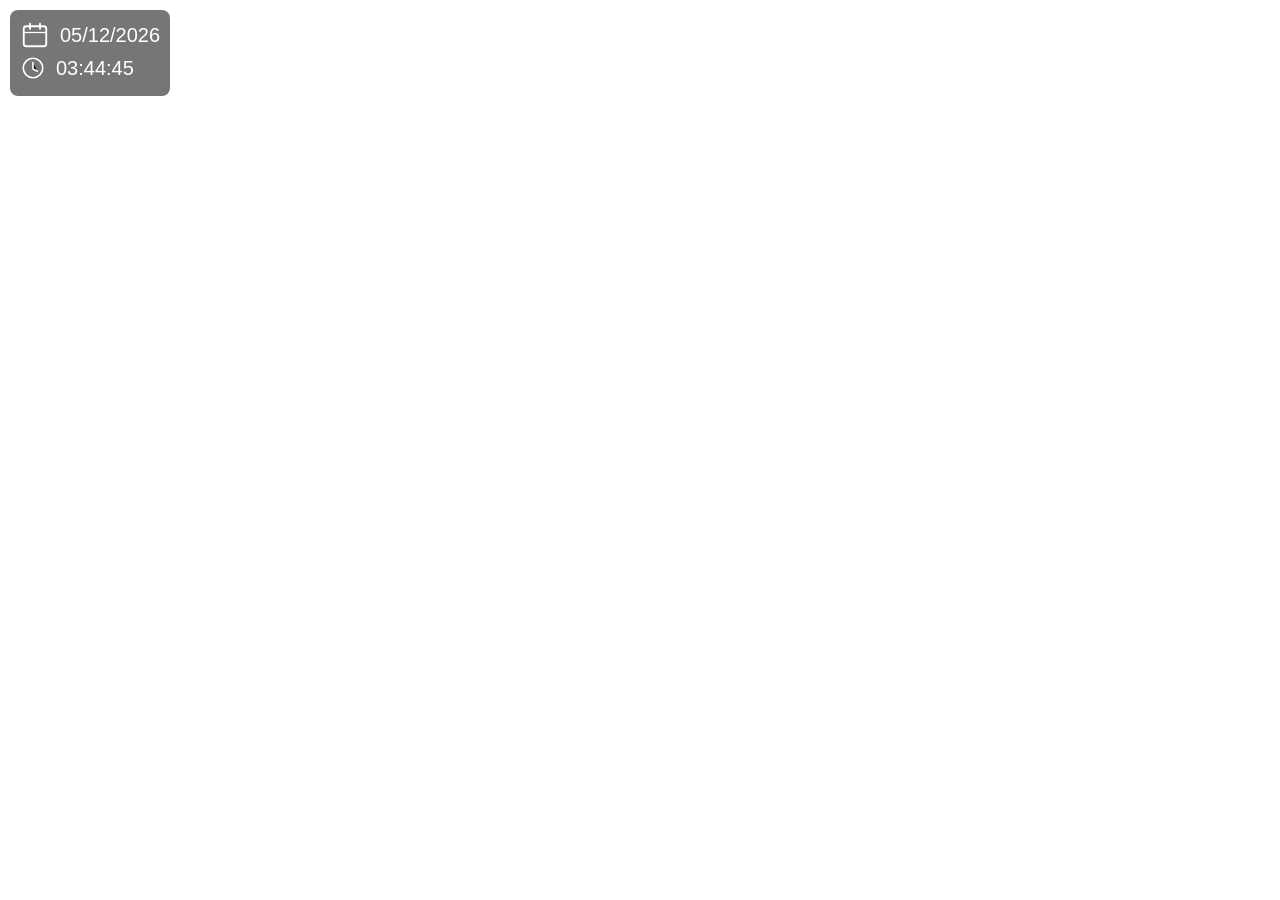
<file: index.html>
<!DOCTYPE html>
<html lang="pt-br">
<head>
    <meta charset="UTF-8" />
    <meta name="viewport" content="width=device-width, initial-scale=1.0"/>
    <title>IRL Pro Widget</title>
    <style>
        body {
            background-color: transparent;
            color: white;
            margin: 0;
            font-family: Arial, Helvetica, sans-serif;
        }
        #irl-widget {
            position: absolute;
            top: 10px;
            left: 10px;
            display: flex;
            flex-direction: column;
            justify-content: flex-start;
            align-items: flex-start;
            font-size: 24px;
            background-color: rgba(60, 60, 60, 0.7);
            padding: 10px;
            border-radius: 8px;
        }
        .widget-item {
            display: flex;
            align-items: center;
            margin-bottom: 5px;
            color: white;
            line-height: 1;
        }
        /* Ícone (SVG) recebe a cor atual via currentColor */
        .icon {
            display: inline-flex;
            align-items: center;
            justify-content: center;
            margin-right: 10px;
            width: 30px;
            height: 30px;
            color: white; /* garante que o SVG (currentColor) fique branco */
        }
        .icon svg {
            width: 100%;
            height: 100%;
            vertical-align: middle;
        }
        /* Ajustes para texto de data/hora */
        .small-text {
            font-size: 20px;
        }
    </style>
</head>
<body>
    <div id="irl-widget"></div>

    <script>
        const apiKey = 'fcd84f2a0697a105570e69f985923fc4';
        const city = 'São Paulo';

        function formatDate(date) {
            const day = String(date.getDate()).padStart(2, '0');
            const month = String(date.getMonth() + 1).padStart(2, '0');
            const year = date.getFullYear();
            return `${day}/${month}/${year}`;
        }

        // SVG do calendário (sem número) — usa currentColor para cor
        function calendarSVG() {
            return `
                <span class="icon" aria-hidden="true">
                    <svg viewBox="0 0 24 24" role="img" xmlns="http://www.w3.org/2000/svg" aria-label="Calendário">
                        <title>Calendário</title>
                        <rect x="3" y="5" width="18" height="16" rx="2" ry="2" fill="none" stroke="currentColor" stroke-width="1.5"></rect>
                        <path d="M16 3v4M8 3v4" stroke="currentColor" stroke-width="1.5" stroke-linecap="round" stroke-linejoin="round"></path>
                        <line x1="3" y1="10" x2="21" y2="10" stroke="currentColor" stroke-width="1"></line>
                    </svg>
                </span>
            `;
        }

        function clockSVG() {
            return `
                <span class="icon" aria-hidden="true" style="width:26px;height:26px;">
                    <svg viewBox="0 0 24 24" role="img" xmlns="http://www.w3.org/2000/svg" aria-label="Relógio">
                        <title>Relógio</title>
                        <circle cx="12" cy="12" r="9" fill="none" stroke="currentColor" stroke-width="1.5"></circle>
                        <path d="M12 7v6l4 2" stroke="currentColor" stroke-width="1.5" stroke-linecap="round" stroke-linejoin="round"></path>
                    </svg>
                </span>
            `;
        }

        function getWeatherEmoji(iconCode) {
            const emojis = {
                '01d': '😊☀️', '01n': '😊🌙',
                '02d': '😊🌤️', '02n': '😊☁️',
                '03d': '😊☁️', '03n': '😊☁️',
                '04d': '😊☁️', '04n': '😊☁️',
                '09d': '🌧️', '09n': '🌧️',
                '10d': '🌦️', '10n': '🌧️',
                '11d': '⛈️', '11n': '⛈️',
                '13d': '❄️', '13n': '❄️',
                '50d': '🌫️', '50n': '🌫️'
            };
            return emojis[iconCode] || '❓';
        }

        async function updateWidget() {
            const now = new Date();
            const time = now.toLocaleTimeString('pt-BR', { hour12: false });
            const date = formatDate(now);

            const widget = document.getElementById('irl-widget');
            let widgetContent = '';

            try {
                const response = await fetch(`https://api.openweathermap.org/data/2.5/weather?q=${encodeURIComponent(city)}&appid=${apiKey}&units=metric&lang=pt_br`);
                const data = await response.json();

                if (data.main && data.weather) {
                    const temperature = Math.round(data.main.temp);
                    const weatherEmoji = getWeatherEmoji(data.weather[0].icon);
                    widgetContent += `<div class="widget-item"><span class="icon" style="width:34px;height:34px;">${weatherEmoji}</span> <span class="small-text">${temperature}°C</span></div>`;
                }
            } catch (error) {
                console.error('Erro ao buscar a temperatura:', error);
                // Mesmo se der erro, continuamos mostrando data/hora
            }

            // Usando o SVG de calendário (garante que NÃO apareça o número 17)
            widgetContent += `<div class="widget-item">${calendarSVG()} <span class="small-text">${date}</span></div>`;
            widgetContent += `<div class="widget-item">${clockSVG()} <span class="small-text">${time}</span></div>`;

            widget.innerHTML = widgetContent;
        }

        // Atualiza a cada 1 segundo (pode ajustar)
        setInterval(updateWidget, 1000);
        updateWidget();
    </script>
</body>
</html>
</file>
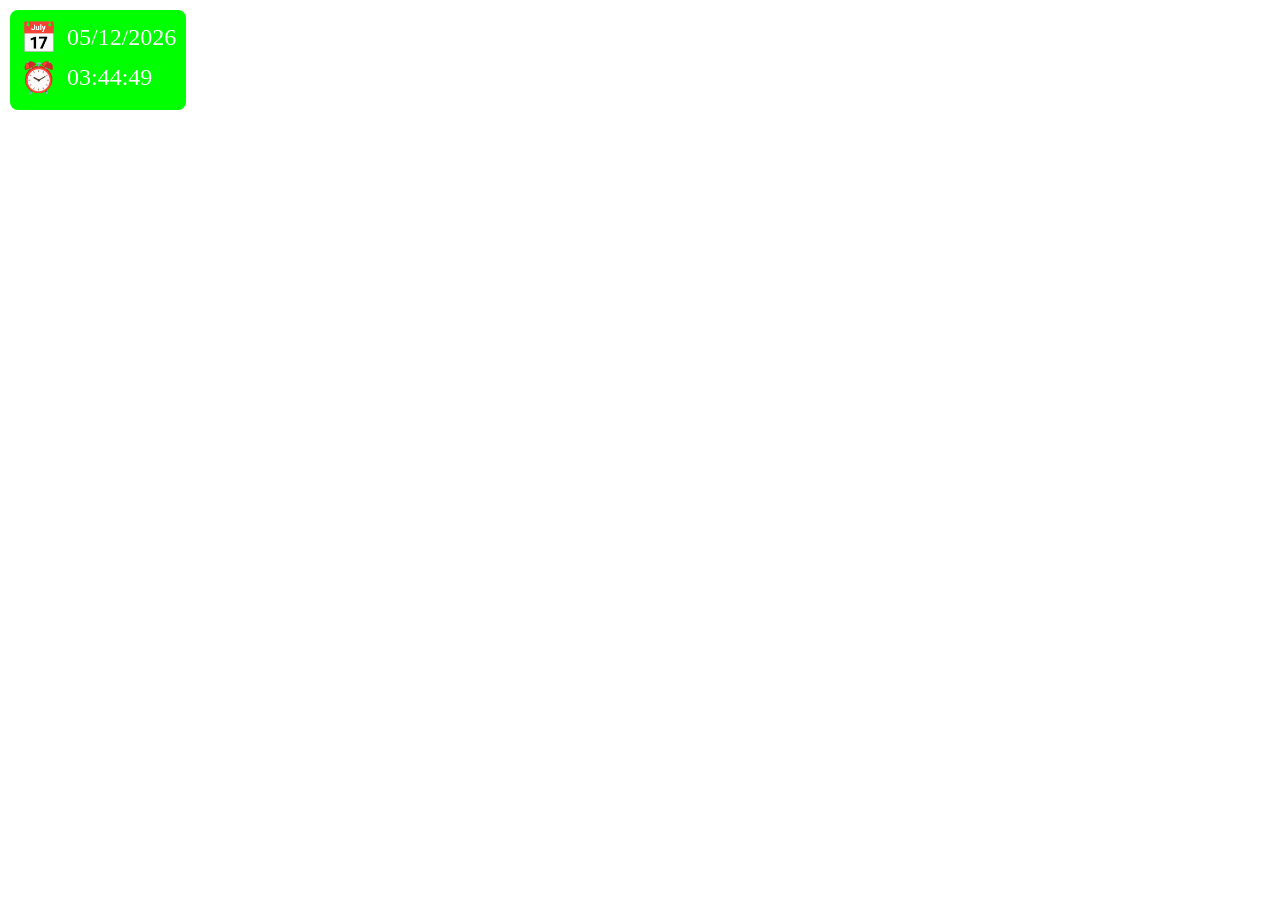
<file: live.html>
<!DOCTYPE html>
<html lang="pt-br">
<head>
    <meta charset="UTF-8">
    <meta name="viewport" content="width=device-width, initial-scale=1.0">
    <title>IRL Pro Widget</title>
    <style>
        body {
            background-color: transparent;
            color: white; /* Adicionado: deixa todo o texto branco */
            /* ... outras configurações */
        }
        #irl-widget {
            position: absolute;
            top: 10px;
            left: 10px;
            display: flex;
            flex-direction: column;
            justify-content: flex-start;
            align-items: flex-start;
            font-size: 24px;
            background-color: rgba(0, 255, 0);
            padding: 10px;
            border-radius: 8px;
        }
        .widget-item {
            display: flex;
            align-items: center;
            margin-bottom: 5px;
        }
        .emoji {
            margin-right: 10px;
            font-size: 30px;
        }
    </style>
</head>
<body>

    <div id="irl-widget">
    </div>

    <script>
        // Adicione sua chave de API e a cidade desejada
        const apiKey = 'fcd84f2a0697a105570e69f985923fc4'; 
        const city = 'São Paulo';

        // Função para formatar a data (dia/mês/ano)
        function formatDate(date) {
            const day = String(date.getDate()).padStart(2, '0');
            const month = String(date.getMonth() + 1).padStart(2, '0');
            const year = date.getFullYear();
            return `${day}/${month}/${year}`;
        }

        // Função principal para atualizar o widget
        async function updateWidget() {
            const now = new Date();
            const time = now.toLocaleTimeString('pt-BR', { hour12: false });
            const date = formatDate(now);
            
            const widget = document.getElementById('irl-widget');
            
            let widgetContent = '';

            // --- Requisição para a API de temperatura ---
            try {
                const response = await fetch(`https://api.openweathermap.org/data/2.5/weather?q=${city}&appid=${apiKey}&units=metric&lang=pt_br`);
                const data = await response.json();
                
                if (data.main && data.weather) {
                    const temperature = Math.round(data.main.temp);
                    const weatherEmoji = getWeatherEmoji(data.weather[0].icon);

                    widgetContent += `<div class="widget-item"><span class="emoji">${weatherEmoji}</span> ${temperature}°C</div>`;
                }
            } catch (error) {
                console.error('Erro ao buscar a temperatura:', error);
            }
            
            // Adiciona a data e hora à variável, com os emojis de relógio e calendário
            widgetContent += `<div class="widget-item"><span class="emoji">📅</span> <span>${date}</span></div>`;
            widgetContent += `<div class="widget-item"><span class="emoji">⏰</span> <span>${time}</span></div>`;

            // Finalmente, renderiza todo o conteúdo de uma vez
            widget.innerHTML = widgetContent;
        }

        // Mapeia os ícones da API para emojis (inclui a carinha)
        function getWeatherEmoji(iconCode) {
            const emojis = {
                '01d': '😊☀️', '01n': '😊🌙',
                '02d': '😊🌤️', '02n': '😊☁️',
                '03d': '😊☁️', '03n': '😊☁️',
                '04d': '😊☁️', '04n': '😊☁️',
                '09d': '🌧️', '09n': '🌧️',
                '10d': '🌦️', '10n': '🌧️',
                '11d': '⛈️', '11n': '⛈️',
                '13d': '❄️', '13n': '❄️',
                '50d': '🌫️', '50n': '🌫️'
            };
            return emojis[iconCode] || '❓';
        }

        // Atualiza o widget a cada segundo para manter a hora precisa
        setInterval(updateWidget, 1000);

        // Chamada inicial para que o widget apareça imediatamente
        updateWidget();
    </script>

</body>
</html>
</file>
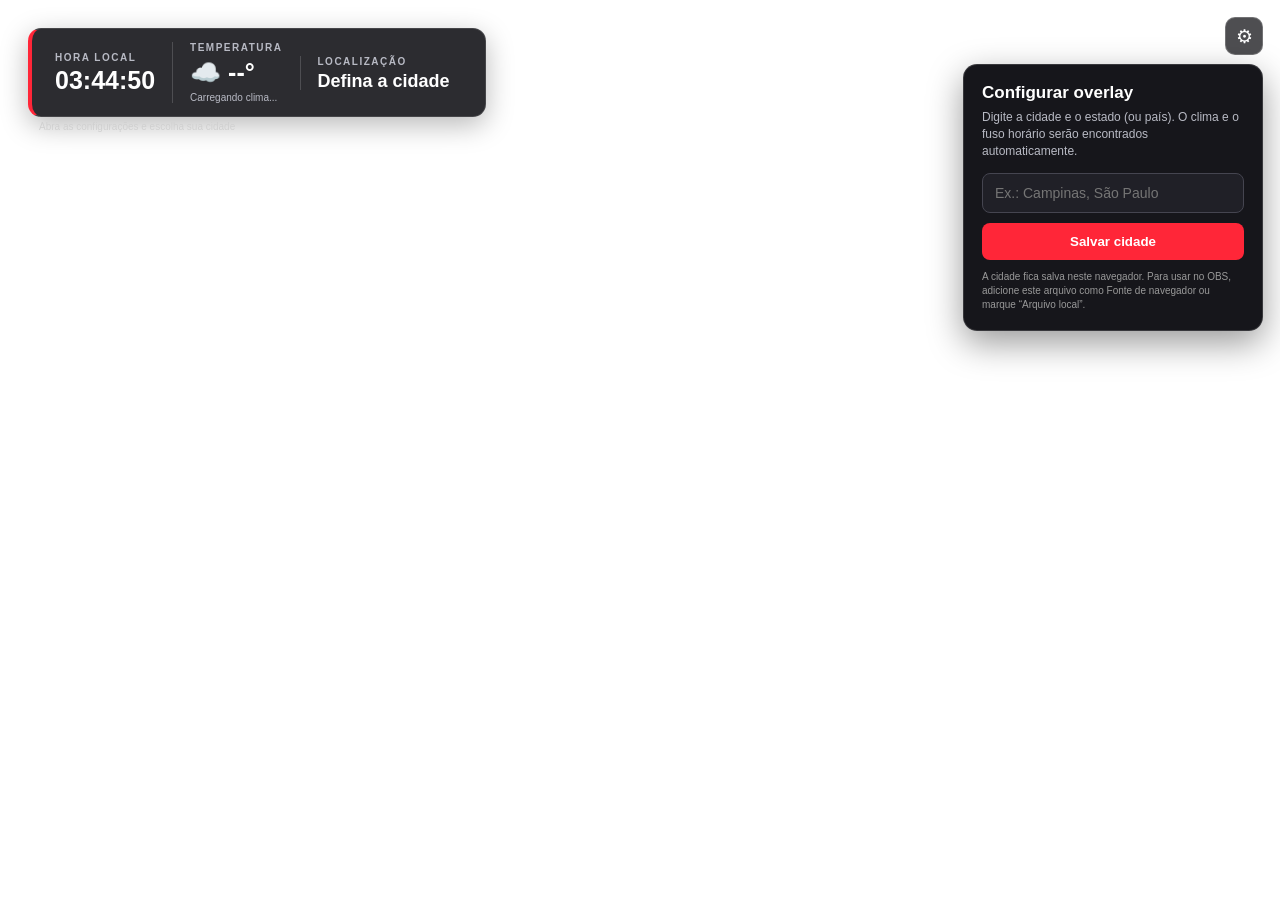
<file: overlay.html>
<!DOCTYPE html>
<html lang="pt-BR">
<head>
<meta charset="UTF-8">
<meta name="viewport" content="width=device-width, initial-scale=1.0">
<title>Overlay Live - Clima e Hora</title>
<style>
  :root {
    --accent: #ff2638;
    --panel: rgba(10, 10, 14, .86);
    --text: #fff;
    --muted: #b8bac4;
  }
  * { box-sizing: border-box; }
  body {
    margin: 0; width: 100vw; height: 100vh; overflow: hidden;
    background: transparent; color: var(--text);
    font-family: Arial, Helvetica, sans-serif;
  }
  .overlay {
    position: absolute; top: 28px; left: 28px;
    display: flex; align-items: center; gap: 0;
    min-width: 440px; padding: 13px 18px;
    background: var(--panel); border: 1px solid rgba(255,255,255,.12);
    border-left: 4px solid var(--accent); border-radius: 13px;
    box-shadow: 0 8px 28px rgba(0,0,0,.28);
    backdrop-filter: blur(9px);
  }
  .block { padding: 0 17px; }
  .block:first-child { padding-left: 5px; }
  .block + .block { border-left: 1px solid rgba(255,255,255,.16); }
  .label {
    color: var(--muted); font-size: 10px; font-weight: 700;
    letter-spacing: 1.5px; text-transform: uppercase; margin-bottom: 5px;
  }
  .value { font-size: 25px; line-height: 1; font-weight: 800; white-space: nowrap; }
  #clock { font-variant-numeric: tabular-nums; }
  #city { font-size: 18px; max-width: 175px; overflow: hidden; text-overflow: ellipsis; }
  .weather-line { display: flex; align-items: center; gap: 7px; }
  #weatherIcon { font-size: 25px; }
  #temperature { font-size: 25px; }
  #condition { color: var(--muted); font-size: 10px; margin-top: 5px; white-space: nowrap; }
  #status { position: absolute; top: 100%; left: 7px; margin-top: 5px; font-size: 10px; color: #d0d0d0; }
  .gear {
    position: absolute; top: 17px; right: 17px; width: 38px; height: 38px;
    border: 1px solid rgba(255,255,255,.2); border-radius: 10px;
    color: white; background: rgba(10,10,14,.72); font-size: 19px; cursor: pointer;
  }
  .settings {
    display: none; position: absolute; top: 64px; right: 17px; width: 300px;
    padding: 18px; border-radius: 14px; background: rgba(13,13,18,.96);
    border: 1px solid rgba(255,255,255,.15); box-shadow: 0 12px 35px rgba(0,0,0,.4);
  }
  .settings.open { display: block; }
  .settings h2 { margin: 0 0 6px; font-size: 17px; }
  .settings p { margin: 0 0 14px; color: var(--muted); font-size: 12px; line-height: 1.4; }
  input {
    width: 100%; padding: 11px 12px; border-radius: 8px;
    border: 1px solid #454550; outline: none; color: white;
    background: #202027; font-size: 14px;
  }
  input:focus { border-color: var(--accent); }
  .save {
    width: 100%; margin-top: 10px; padding: 11px; border: 0;
    border-radius: 8px; background: var(--accent); color: white;
    font-weight: 700; cursor: pointer;
  }
  .hint { margin-top: 10px; color: #999; font-size: 10px; line-height: 1.4; }
  @media (max-width: 500px) {
    .overlay { transform: scale(.82); transform-origin: top left; }
  }
</style>
</head>
<body>
  <div class="overlay">
    <div class="block">
      <div class="label">Hora local</div>
      <div class="value" id="clock">--:--:--</div>
    </div>
    <div class="block">
      <div class="label">Temperatura</div>
      <div class="weather-line"><span id="weatherIcon">☁️</span><span class="value" id="temperature">--°</span></div>
      <div id="condition">Carregando clima...</div>
    </div>
    <div class="block">
      <div class="label">Localização</div>
      <div class="value" id="city">Defina a cidade</div>
    </div>
    <div id="status"></div>
  </div>

  <button class="gear" id="gear" title="Configurar cidade">⚙</button>
  <section class="settings" id="settings">
    <h2>Configurar overlay</h2>
    <p>Digite a cidade e o estado (ou país). O clima e o fuso horário serão encontrados automaticamente.</p>
    <input id="cityInput" type="text" placeholder="Ex.: Campinas, São Paulo">
    <button class="save" id="save">Salvar cidade</button>
    <div class="hint">A cidade fica salva neste navegador. Para usar no OBS, adicione este arquivo como Fonte de navegador ou marque “Arquivo local”.</div>
  </section>

<script>
(() => {
  const $ = id => document.getElementById(id);
  let timezone = Intl.DateTimeFormat().resolvedOptions().timeZone;

  function updateClock() {
    $('clock').textContent = new Intl.DateTimeFormat('pt-BR', {
      timeZone: timezone, hour: '2-digit', minute: '2-digit', second: '2-digit',
      hour12: false
    }).format(new Date());
  }
  updateClock();
  setInterval(updateClock, 1000);

  function weatherDescription(code) {
    if (code === 0) return ['☀️', 'Céu limpo'];
    if ([1,2].includes(code)) return ['🌤️', 'Parcialmente nublado'];
    if (code === 3) return ['☁️', 'Nublado'];
    if ([45,48].includes(code)) return ['🌫️', 'Neblina'];
    if ([51,53,55,56,57].includes(code)) return ['🌦️', 'Garoa'];
    if ([61,63,65,66,67,80,81,82].includes(code)) return ['🌧️', 'Chuva'];
    if ([71,73,75,77,85,86].includes(code)) return ['❄️', 'Neve'];
    if ([95,96,99].includes(code)) return ['⛈️', 'Tempestade'];
    return ['🌡️', 'Condição atual'];
  }

  async function loadCity(city) {
    $('status').textContent = 'Buscando cidade e clima...';
    try {
      const geoUrl = 'https://geocoding-api.open-meteo.com/v1/search?name=' +
        encodeURIComponent(city) + '&count=1&language=pt&format=json';
      const geoResponse = await fetch(geoUrl);
      if (!geoResponse.ok) throw new Error('Falha na busca da cidade');
      const geo = await geoResponse.json();
      if (!geo.results || !geo.results.length) throw new Error('Cidade não encontrada');
      const place = geo.results[0];
      const displayCity = [place.name, place.admin1].filter(Boolean)
        .filter((v, i, a) => a.indexOf(v) === i).join(', ');
      $('city').textContent = displayCity;
      timezone = place.timezone || 'America/Sao_Paulo';
      updateClock();

      const weatherUrl = `https://api.open-meteo.com/v1/forecast?latitude=${place.latitude}&longitude=${place.longitude}&current=temperature_2m,weather_code&timezone=auto`;
      const weatherResponse = await fetch(weatherUrl);
      if (!weatherResponse.ok) throw new Error('Falha ao carregar clima');
      const weather = await weatherResponse.json();
      const current = weather.current;
      const [icon, description] = weatherDescription(current.weather_code);
      $('weatherIcon').textContent = icon;
      $('temperature').textContent = `${Math.round(current.temperature_2m)}°C`;
      $('condition').textContent = description;
      $('status').textContent = '';
      localStorage.setItem('overlayCity', city);
    } catch (error) {
      $('status').textContent = error.message || 'Não foi possível carregar os dados';
      $('condition').textContent = 'Verifique a cidade ou a conexão';
    }
  }

  $('gear').addEventListener('click', () => $('settings').classList.toggle('open'));
  $('save').addEventListener('click', () => {
    const city = $('cityInput').value.trim();
    if (city) {
      loadCity(city);
      $('settings').classList.remove('open');
    }
  });
  $('cityInput').addEventListener('keydown', event => {
    if (event.key === 'Enter') $('save').click();
  });

  const savedCity = localStorage.getItem('overlayCity');
  if (savedCity) {
    $('cityInput').value = savedCity;
    loadCity(savedCity);
  } else {
    $('settings').classList.add('open');
    $('status').textContent = 'Abra as configurações e escolha sua cidade';
  }

  // Atualiza o clima a cada 10 minutos.
  setInterval(() => {
    const city = localStorage.getItem('overlayCity');
    if (city) loadCity(city);
  }, 10 * 60 * 1000);
})();
</script>
</body>
</html>
</file>
